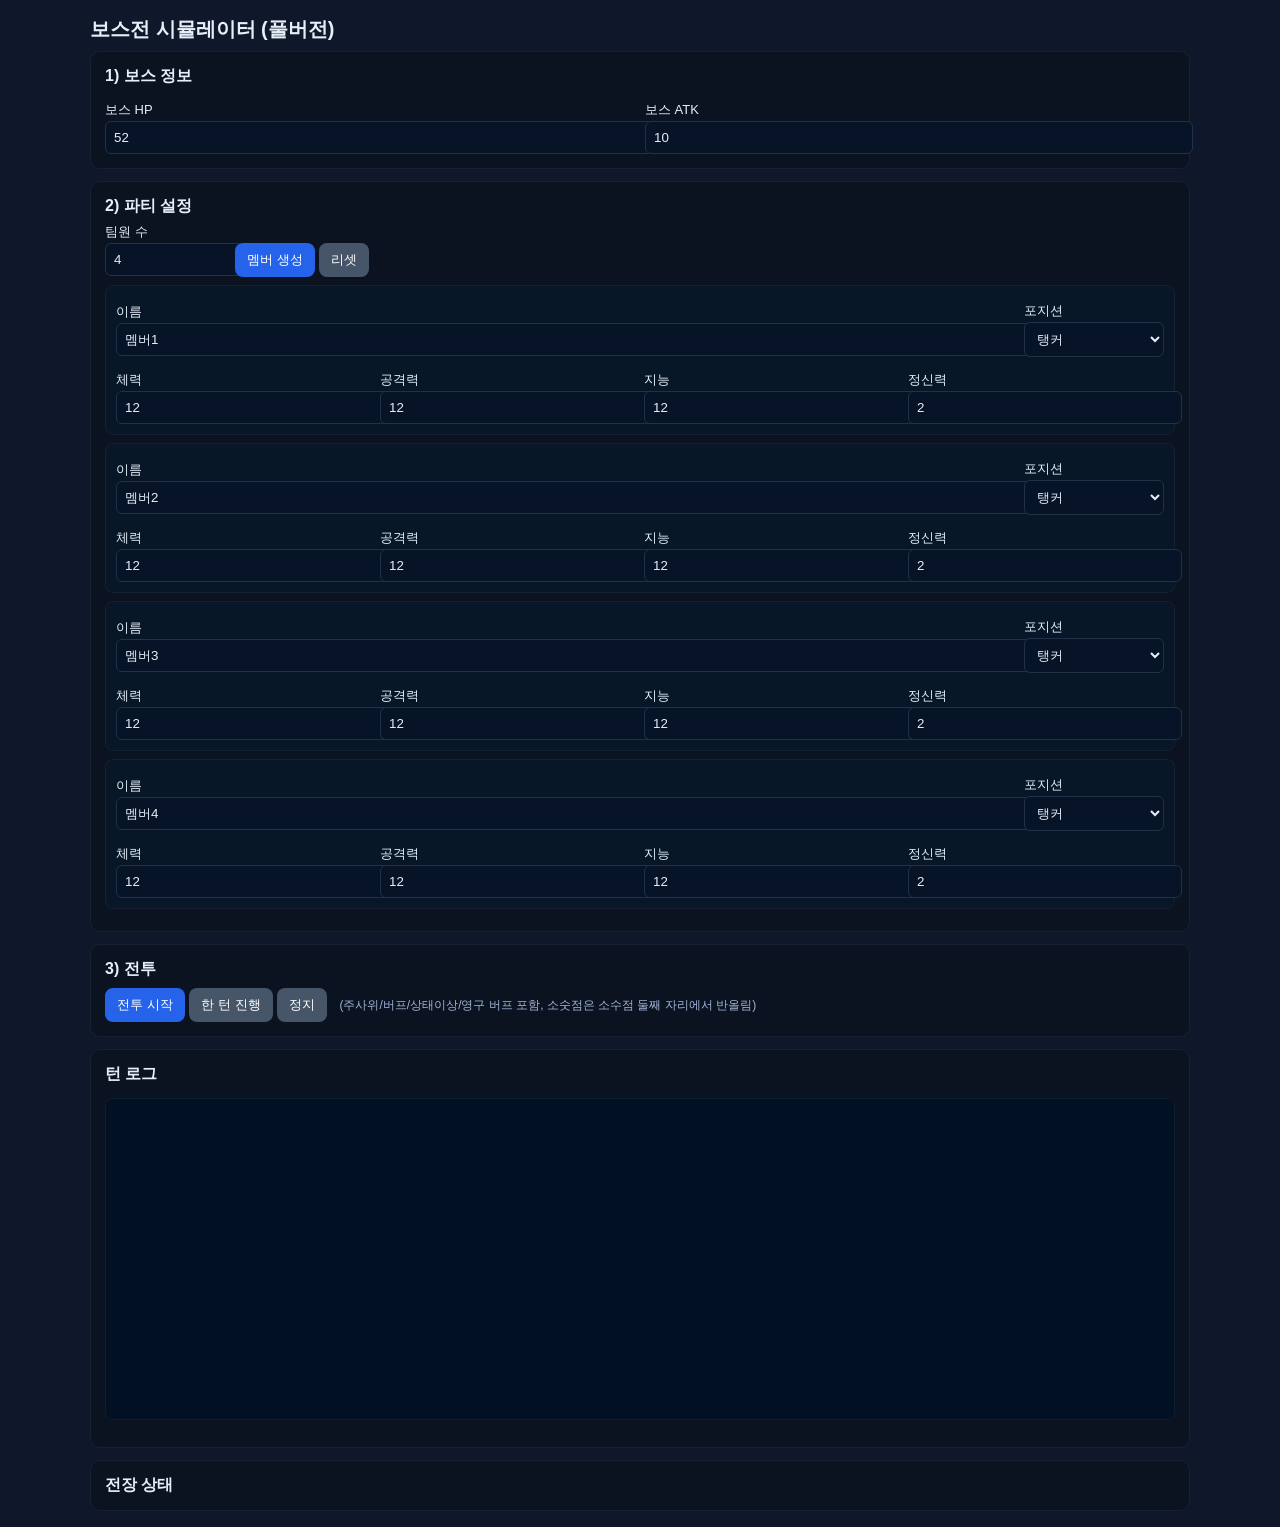
<file: card-game/templates/boss.html>
<!doctype html>
<html lang="ko">
<head>
  <meta charset="utf-8" />
  <meta name="viewport" content="width=device-width,initial-scale=1" />
  <title>보스전 시뮬레이터 (풀버전)</title>
  <style>
    body{font-family:Inter,Segoe UI,Roboto,Arial;margin:16px;background:#0f172a;color:#e6eef8}
    .container{max-width:1100px;margin:0 auto}
    h1{font-size:20px;margin-bottom:8px}
    section.card{background:#0b1220;border:1px solid #182033;padding:14px;border-radius:10px;margin-bottom:12px}
    label{display:block;margin:6px 0 2px;font-size:13px}
    input[type=number],select,input[type=text]{width:100%;padding:8px;border-radius:6px;border:1px solid #213147;background:#071428;color:#e6eef8}
    .row{display:flex;gap:10px}
    .col{flex:1}
    button{background:#2563eb;color:white;padding:8px 12px;border-radius:8px;border:0;cursor:pointer}
    button.secondary{background:#475569}
    #members{margin-top:8px}
    .member{background:#071728;padding:10px;border-radius:8px;border:1px solid #172033;margin-bottom:8px}
    .statbar{height:10px;background:#0b1220;border:1px solid #172033;border-radius:6px;overflow:hidden}
    .hp{height:100%;background:linear-gradient(90deg,#ef4444,#f97316)}
    .mp{height:100%;background:linear-gradient(90deg,#60a5fa,#3b82f6)}
    pre#log{height:300px;overflow:auto;background:#021024;padding:10px;border-radius:8px;border:1px solid #092033;color:#cfe8ff}
    .inline{display:inline-block;margin-right:8px}
    .small{font-size:12px;color:#9fb3d6}
  </style>
</head>
<body>
  <div class="container">
    <h1>보스전 시뮬레이터 (풀버전)</h1>

    <section class="card">
      <strong>1) 보스 정보</strong>
      <div class="row" style="margin-top:8px">
        <div class="col">
          <label>보스 HP</label>
          <input id="bossHp" type="number" value="52" min="1" step="0.01">
        </div>
        <div class="col">
          <label>보스 ATK</label>
          <input id="bossAtk" type="number" value="10" min="0.01" step="0.01">
        </div>
      </div>
    </section>

    <section class="card">
      <strong>2) 파티 설정</strong>
      <label>팀원 수</label>
      <div class="row">
        <div style="width:120px"><input id="memberCount" type="number" value="4" min="1" max="8"></div>
        <div><button id="createMembers">멤버 생성</button> <button id="resetMembers" class="secondary">리셋</button></div>
      </div>

      <div id="members"></div>
    </section>

    <section class="card">
      <strong>3) 전투</strong>
      <div style="margin-top:8px">
        <button id="start">전투 시작</button>
        <button id="step" class="secondary">한 턴 진행</button>
        <button id="stop" class="secondary">정지</button>
        <span class="small" style="margin-left:8px">(주사위/버프/상태이상/영구 버프 포함, 소숫점은 소수점 둘째 자리에서 반올림)</span>
      </div>
    </section>

    <section class="card">
      <strong>턴 로그</strong>
      <pre id="log"></pre>
    </section>

    <section class="card">
      <strong>전장 상태</strong>
      <div id="status"></div>
    </section>
  </div>

<script>
// 헬퍼
const $ = id=>document.getElementById(id)
const rnd = (min, max)=>Math.floor(Math.random()*(max-min+1))+min
const round2 = v => Math.round(v*100)/100

let battleState = null
let autoInterval = null

function createMemberForms(){
  const n = parseInt($('memberCount').value)||1
  const container = $('members')
  container.innerHTML = ''
  for(let i=0;i<n;i++){
    const div = document.createElement('div')
    div.className='member'
    div.innerHTML = `
      <div style="display:flex;gap:8px;align-items:center">
        <div style="flex:1">
          <label>이름</label>
          <input type="text" class="m-name" value="멤버${i+1}">
        </div>
        <div style="width:140px">
          <label>포지션</label>
          <select class="m-pos"><option>탱커</option><option>딜러</option><option>서포터</option><option>힐러</option></select>
        </div>
      </div>
      <div style="display:flex;gap:8px;margin-top:8px">
        <div style="flex:1"><label>체력</label><input class="m-hp" type="number" value="12" step="0.01"></div>
        <div style="flex:1"><label>공격력</label><input class="m-atk" type="number" value="12" step="0.01"></div>
        <div style="flex:1"><label>지능</label><input class="m-int" type="number" value="12" step="0.01"></div>
        <div style="flex:1"><label>정신력</label><input class="m-mp" type="number" value="2" step="1"></div>
      </div>
    `
    container.appendChild(div)
  }
}

function readParty(){
  const members = Array.from(document.querySelectorAll('.member'))
  const party = members.map((m, idx)=>{
    return {
      name: m.querySelector('.m-name').value || `멤버${idx+1}`,
      pos: m.querySelector('.m-pos').value,
      maxHp: round2(parseFloat(m.querySelector('.m-hp').value)||100),
      hp: round2(parseFloat(m.querySelector('.m-hp').value)||100),
      atk: round2(parseFloat(m.querySelector('.m-atk').value)||10),
      intel: round2(parseFloat(m.querySelector('.m-int').value)||0),
      mp: parseInt(m.querySelector('.m-mp').value)||1,
      stunned: false,
      // 전투 시작 시 초기값 저장
      initialMaxHp: round2(parseFloat(m.querySelector('.m-hp').value)||100)
    }
  })
  return party
}

function log(s){
  const pre = $('log')
  pre.textContent += s + '\n'
  pre.scrollTop = pre.scrollHeight
}

function renderStatus(state){
  const el = $('status')
  let html = `<div style="margin-bottom:8px"><strong>보스</strong> HP: ${state.boss.hp.toFixed(2)} / ATK: ${state.boss.atk.toFixed(2)}  (소환: ${state.boss.summons})</div>`
  html += '<div style="display:flex;flex-direction:column;gap:8px">'
  state.party.forEach((p, idx)=>{
    const hpRatio = Math.max(0, p.hp/p.maxHp)
    const mpRatio = Math.max(0, p.mp/(p.initialMaxMp||p.mp||5))
    html += `<div style="padding:8px;background:#031425;border-radius:8px;border:1px solid #0f2130">
      <div style="display:flex;justify-content:space-between"><div><strong>${idx+1}. ${p.name}</strong> <span class="small">[${p.pos}]</span></div><div class="small">HP:${p.hp.toFixed(2)}/${p.maxHp.toFixed(2)} MP:${p.mp}</div></div>
      <div class="statbar" style="margin-top:6px"><div class="hp" style="width:${(hpRatio*100)}%"></div></div>
      <div class="statbar" style="margin-top:6px"><div class="mp" style="width:${Math.min(100,mpRatio*100)}%"></div></div>
      <div class="small">ATK:${p.atk.toFixed(2)} INT:${p.intel.toFixed(2)} ${p.stunned? '| 상태: 기절' : ''}</div>
    </div>`
  })
  html += '</div>'
  el.innerHTML = html
}

function resetLog(){ $('log').textContent = '' }

function initBattle(){
  resetLog()
  const bossHp = round2(parseFloat($('bossHp').value)||100)
  const bossAtk = round2(parseFloat($('bossAtk').value)||10)
  const party = readParty()
  // 저장용 초기 MP/MaxHP
  party.forEach(p=>{ p.initialMaxMp = p.mp; p.maxHp = p.maxHp; })
  const boss = { hp: bossHp, atk: bossAtk, summons: 0 }
  // 전투 상태
  battleState = {
    boss, party,
    turn: 1,
    buffs: {}, // 매턴 초기화
    permanent: {} // 영구적 버프(서포터6번으로 처리되므로 직접 값이 already applied to party)
  }
  renderStatus(battleState)
  log(`전투 시작 — 보스 HP ${boss.hp.toFixed(2)}, ATK ${boss.atk.toFixed(2)}\n파티 인원: ${party.length}`)
}

// 행동 구현
function supportAction(supporter, state){
  if(supporter.hp<=0 || supporter.mp<=0 || supporter.stunned) return
  const dice = rnd(1,6)
  log(`${supporter.name}이(가) 서포트 주사위: ${dice}`)
  const buffs = state.buffs
  switch(dice){
    case 1:
      buffs.dmg_reduce = (supporter.intel * 4)
      log(`→ 버프: 다음 보스 공격 피해 ${buffs.dmg_reduce} 감소`)
      break
    case 2:
      buffs.atk_buff = (supporter.intel / 6)
      log(`→ 버프: 다음 턴 모든 팀원 공격력 +${buffs.atk_buff.toFixed(2)}`)
      break
    case 3:
      buffs.no_stun = true
      log(`→ 버프: 다음 보스의 상태이상 면역`)
      break
    case 4:
      state.party.forEach(p=>{ if(p.hp>0 && p.mp>0) p.mp += 1 })
      log(`→ 모든 팀원 정신력 +1`)
      break
    case 5:
      buffs.heal_boost = 1 + (supporter.intel/10)
      log(`→ 버프: 이번 턴 힐량 ${buffs.heal_boost.toFixed(2)}배`) 
      break
    case 6:
      const inc = supporter.intel/10
      state.party.forEach(p=>{
        if(p.hp>0 && p.mp>0){
          p.maxHp = round2(p.maxHp + inc)
          p.atk = round2(p.atk + inc)
          p.hp = Math.min(p.maxHp, round2(p.hp + inc))
        }
      })
      log(`→ 영구 버프: 모든 팀원 최대체력 +${inc.toFixed(2)}, 공격력 +${inc.toFixed(2)}, 즉시 힐 +${inc.toFixed(2)}`)
      break
  }
}
function getPartyByPosition(state){
  // 생존 멤버만 필터
  const alive = state.party.filter(p=>p.hp>0 && p.mp>0);
  // 포지션 순서대로 정렬
  const posOrder = ['탱커','딜러','서포터','힐러'];
  const sorted = [];
  posOrder.forEach(pos=>{
    alive.forEach(p=>{
      if(p.pos === pos) sorted.push(p);
    });
  });
  return sorted;
}

function playerAttack(player, state){
  if(player.hp<=0 || player.mp<=0 || player.stunned){ log(`${player.name} 행동 불가`); return }
  let dmg = 0
  if(player.pos==='탱커' || player.pos==='서포터' || player.pos==='힐러'){
    dmg = player.atk * 0.5
  }else if(player.pos==='딜러'){
    const dice = rnd(1,6)
    if(dice===6){ dmg = player.atk * (1 + player.intel/24); log(`${player.name}이(가) 딜러 주사위 6! (지능 보정)`)}
    else { dmg = player.atk; log(`${player.name}이(가) 딜러 주사위 ${dice}`) }
  }
  // 공격력 버프
  if(state.buffs.atk_buff) dmg = dmg + state.buffs.atk_buff
  dmg = round2(dmg)
  state.boss.hp = round2(Math.max(0, state.boss.hp - dmg))
  log(`${player.name}(${player.pos}) 공격: ${dmg.toFixed(2)} 피해 → 보스 HP ${state.boss.hp.toFixed(2)}`)

  // 서포터는 공격 시 버프 발동
  if(player.pos==='서포터') supportAction(player, state)
}

function healerAction(healer, state){
  if(healer.hp<=0 || healer.mp<=0 || healer.stunned) {
    log(`${healer.name} 행동 불가`);
    return;
  }

  let healAmount = healer.intel * 0.2;
  if(state.buffs.heal_boost) healAmount *= state.buffs.heal_boost;
  healAmount = round2(healAmount);

  const targets = state.party.filter(p=>p.hp>0 && p.mp>0);
  if(targets.length===0) return;

  targets.forEach(target=>{
    const old = target.hp;
    target.hp = Math.min(target.maxHp, round2(target.hp + healAmount));
    log(`${healer.name} 힐: ${target.name} HP ${old.toFixed(2)} → ${target.hp.toFixed(2)} (힐량 ${healAmount.toFixed(2)})`);
  });
}


function bossAction(state){
  const boss = state.boss
  const party = state.party
  const dice = rnd(1,6)
  log(`보스 주사위: ${dice}`)
  const buffs = state.buffs
  switch(dice){
  case 1: // 광역
    const allParty = getPartyByPosition(state);
    allParty.forEach(p=>{
      if(p.hp<=0 || p.mp<=0) return;
      let dmg = boss.atk * 0.5;
      if(p.pos==='탱커') dmg = dmg/2;
      if(p.pos==='탱커'){
        const tDice = rnd(1,6);
        if(tDice===6){ dmg = Math.max(0, dmg - (p.intel/2)); log(`${p.name}이(가) 탱커 보호 주사위 6! 추가 피해 감소 ${p.intel/2}`) }
      }
      dmg = Math.max(0, dmg - (state.buffs.dmg_reduce||0));
      dmg = round2(dmg);
      p.hp = round2(p.hp - dmg);
      log(`${p.name}이(가) 광역피해 ${dmg.toFixed(2)} (HP ${p.hp.toFixed(2)})`);
    });
    break;

  case 2: // 단일 앞줄 공격
    const frontParty = getPartyByPosition(state);
    const front = frontParty[0]; // 탱커 → 딜러 → 서포터 → 힐러 순
    if(front){
      let dmg = boss.atk;
      if(front.pos==='탱커'){
        const tDice = rnd(1,6);
        if(tDice===6){ dmg = Math.max(0, dmg - (front.intel/2)) }
        dmg = dmg/2;
      }
      dmg = Math.max(0, dmg - (state.buffs.dmg_reduce||0));
      dmg = round2(dmg);
      front.hp = round2(front.hp - dmg);
      log(`${front.name}이(가) 단일공격 ${dmg.toFixed(2)} 피해 (HP ${front.hp.toFixed(2)})`);
    }
    break;

  case 3: // 광역 + 단일
    const sortedParty = getPartyByPosition(state);

    // 광역 공격
    sortedParty.forEach(p=>{
      let dmg = boss.atk * 0.3;
      if(p.pos==='탱커') dmg = dmg / 2;
      if(p.pos==='탱커'){
        const tDice = rnd(1,6);
        if(tDice===6){ dmg = Math.max(0, dmg - (p.intel/2)); log(`${p.name} 탱커 주사위 6 (광역): ${p.intel/2} 감소`) }
      }
      dmg = Math.max(0, dmg - (state.buffs.dmg_reduce||0));
      dmg = round2(dmg);
      p.hp = round2(p.hp - dmg);
      log(`${p.name} 광역 ${dmg.toFixed(2)} 피해 (HP ${p.hp.toFixed(2)})`);
    });

    // 단일 공격 (전방)
    const front2 = sortedParty[0];
    if(front2){
      let dmg2 = boss.atk * 0.7;
      if(front2.pos==='탱커'){
        const tDice = rnd(1,6);
        if(tDice===6){ dmg2 = Math.max(0, dmg2 - (front2.intel/2)); log(`${front2.name} 탱커 주사위 6 (추가단일): ${front2.intel/2} 감소`) }
        dmg2 = dmg2/2;
      }
      dmg2 = Math.max(0, dmg2 - (state.buffs.dmg_reduce||0));
      dmg2 = round2(dmg2);
      front2.hp = round2(front2.hp - dmg2);
      log(`${front2.name} 추가 단일 ${dmg2.toFixed(2)} 피해 (HP ${front2.hp.toFixed(2)})`);
    }
    break;

  case 4: // 상태이상 (뒤쪽)
    if(state.buffs.no_stun) log('버프로 상태이상 무효화');
    else{
      const backParty = getPartyByPosition(state);
      const back = backParty[backParty.length-1]; // 후방: 힐러 → 서포터 → 딜러 → 탱커
      if(back){ back.stunned = true; log(`${back.name}이(가) 상태이상에 걸려 다음턴 행동 불가`) }
    }
    break;

  case 5: // 친구 소환
    if(boss.summons >= 2) log('이미 친구 2명 존재, 소환 실패');
    else{ boss.summons += 1; log(`보스 친구 소환! 현재 ${boss.summons}명 (다음턴부터 공격 시작, 친구 피해: 보스ATK*0.5)`) }
    break;

  case 6: // 정신력 감소
    const aliveParty = getPartyByPosition(state);
    aliveParty.forEach(p=>{ p.mp = Math.max(0, p.mp-1); log(`${p.name} 정신력 -1 (현재 ${p.mp})`) });
    break;
}

}

function friendsAttack(state){
  const party = state.party.filter(p=>p.hp>0 && p.mp>0)
  for(let i=0;i<state.boss.summons;i++){
    if(party.length===0) break
    const target = party[Math.floor(Math.random()*party.length)]
    const dmg = round2(state.boss.atk * 0.5)
    target.hp = round2(target.hp - dmg)
    log(`보스 친구가 ${target.name}에게 ${dmg.toFixed(2)} 피해 (HP ${target.hp.toFixed(2)})`)
  }
}

function endOfTurnCleanup(state){
  // 상태이상은 1턴만 유지 (이미 표시된 stunned은 다음 턴 행동에 적용되었으니 여기서 해제)
  state.party.forEach(p=>{ p.stunned = false })
  // 매턴 buffs 초기화 (단, 영구 버프는 이미 적용되어 있다)
  state.buffs = {}
}

function isPartyDead(state){
  return state.party.every(p=> p.hp<=0 || p.mp<=0)
}

function doTurn(state){
  if(!state) return
  log('\n=== 턴 ' + state.turn + ' 시작 ===')
  // 매턴 buffs 초기화 여기선 빈 객체로 시작
  state.buffs = {}
// 포지션 순서대로 행동
  const posOrder = ['탱커', '딜러', '서포터', '힐러'];
  const sortedParty = [];
  posOrder.forEach(pos=>{
    state.party.forEach(p=>{
      if(p.pos === pos) sortedParty.push(p);
    });
  });

  for(const p of sortedParty){
    if(state.boss.hp <= 0) break;
    if(p.hp <= 0 || p.mp <= 0) continue;

    if(p.stunned){
      log(`${p.name}은(는) 기절로 이번 턴 행동불가`);
      p.stunned = false; // 한 턴만 행동불가
      continue;
    }    if(p.pos==='힐러') healerAction(p, state)
    playerAttack(p, state)
  }

  if(state.boss.hp<=0){ log('보스 HP 0 이하 — 승리!'); renderStatus(state); return 'win' }

  // 보스 행동
  bossAction(state)

  // 친구 공격 (friend attacks start next turn; original spec: "다음턴부터 두번공격" — implement as they attack every boss turn once per summon)
  if(state.boss.summons>0) friendsAttack(state)

  // 전투 종료 체크
  if(isPartyDead(state)){ log('모든 팀원 사망 또는 정신력 0 — 패배'); renderStatus(state); return 'lose' }

  // 소숫점 반올림(둘째 자리에서)
  state.boss.hp = round2(state.boss.hp)
  state.party.forEach(p=>{ p.hp = round2(p.hp); p.atk = round2(p.atk); p.maxHp = round2(p.maxHp); })

  renderStatus(state)
  state.turn += 1
  return 'continue'
}

// UI 이벤트
$('createMembers').addEventListener('click', ()=> createMemberForms())
$('resetMembers').addEventListener('click', ()=>{ $('members').innerHTML=''; $('memberCount').value=4 })
$('start').addEventListener('click', ()=>{
  initBattle()
  // 자동 진행: 한 턴씩 600ms 마다 실행. (웹페이지 내 애니메이션)
  if(autoInterval) clearInterval(autoInterval)
  autoInterval = setInterval(()=>{
    if(!battleState) return
    const r = doTurn(battleState)
    if(r==='win' || r==='lose') { clearInterval(autoInterval); autoInterval = null }
  }, 600)
})
$('step').addEventListener('click', ()=>{
  if(!battleState) initBattle()
  const r = doTurn(battleState)
  if(r==='win' || r==='lose') { if(autoInterval) clearInterval(autoInterval); autoInterval=null }
})
$('stop').addEventListener('click', ()=>{ if(autoInterval) clearInterval(autoInterval); autoInterval=null; log('자동 진행 정지') })

// 초기 폼 생성
createMemberForms()
</script>
</body>
</html>
</file>
